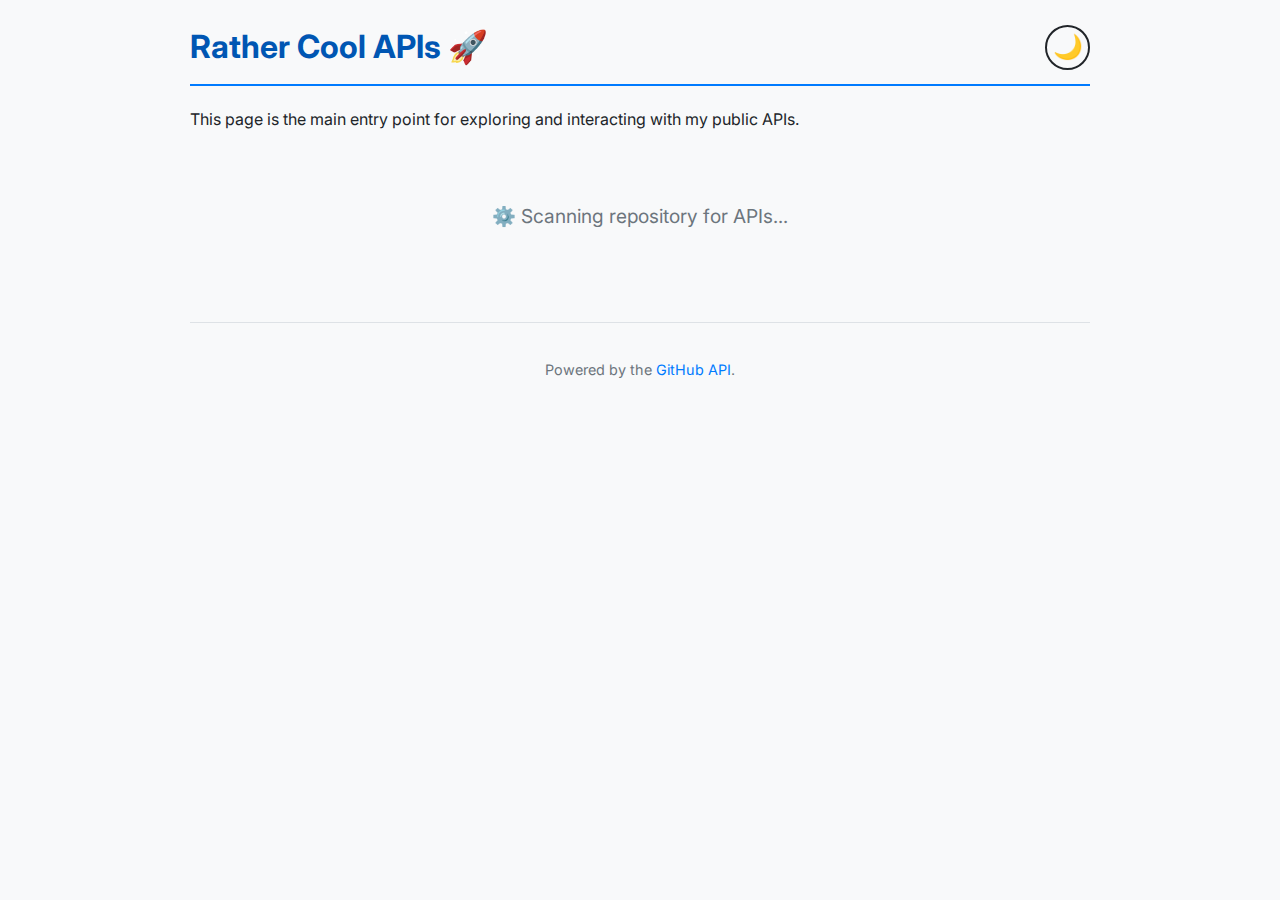
<file: public/index.html>
<!doctype html>
<html lang="en">
    <head>
        <meta charset="UTF-8" />
        <meta name="viewport" content="width=device-width, initial-scale=1.0" />
        <title>Rather Cool APIs - Fully Dynamic</title>
        <link rel="stylesheet" href="style.css" />
    </head>
    <body>
        <header>
            <h1>Rather Cool APIs 🚀</h1>
            <button id="theme-switcher" aria-label="Toggle theme">🌙</button>
        </header>
        <main>
            <p class="intro">
                This page is the main entry point for exploring and interacting
                with my public APIs.
            </p>
            <div id="api-container">
                <div class="loading">⚙️ Scanning repository for APIs...</div>
            </div>
        </main>
        <footer>
            <p>
                Powered by the
                <a
                    href="https://docs.github.com/en/rest/repos/contents"
                    target="_blank"
                    rel="noopener noreferrer"
                    >GitHub API</a
                >.
            </p>
        </footer>
        <script src="script.js"></script>
    </body>
</html>
</file>
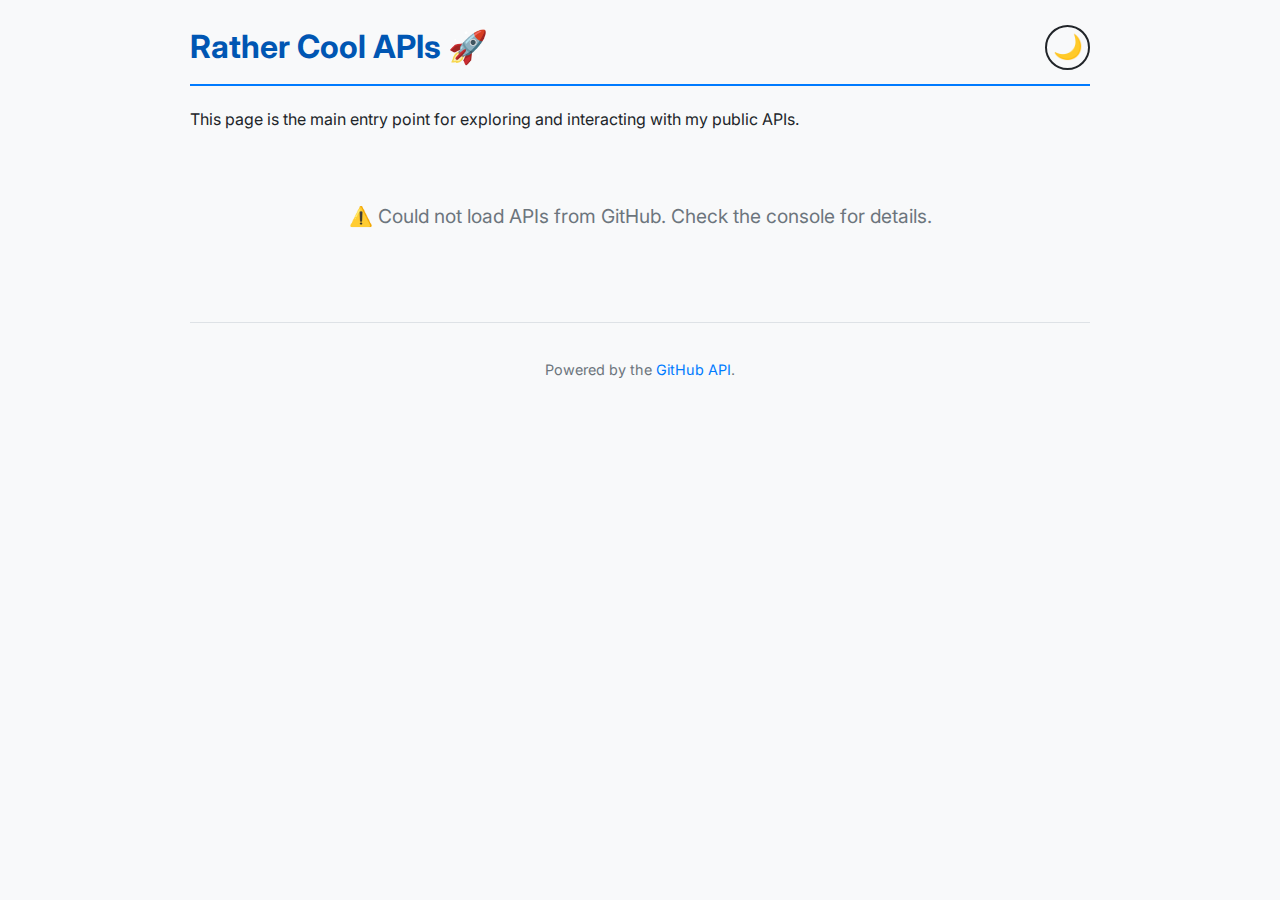
<file: web/index.html>
<!doctype html>
<html lang="en">
    <head>
        <meta charset="UTF-8" />
        <meta name="viewport" content="width=device-width, initial-scale=1.0" />
        <title>Rather Cool APIs - Fully Dynamic</title>
        <style>
            /* Import a modern font */
            @import url("https://fonts.googleapis.com/css2?family=Inter:wght@400;500;700&display=swap");

            /* Define color variables for light and dark themes */
            :root {
                --bg-color: #f8f9fa;
                --text-color: #212529;
                --header-color: #0056b3;
                --header-border: #007bff;
                --link-color: #007bff;
                --card-bg: #ffffff;
                --card-shadow: 0 4px 8px rgba(0, 0, 0, 0.05);
                --code-bg: #e9ecef;
                --preview-bg: #f1f3f5;
                --tab-border: #dee2e6;
                --tab-active-bg: #ffffff;
                --tab-inactive-bg: #f8f9fa;
                --icon-filter: invert(0%);
            }

            body.dark-mode {
                --bg-color: #121212;
                --text-color: #e0e0e0;
                --header-color: #90caff;
                --header-border: #58a6ff;
                --link-color: #58a6ff;
                --card-bg: #1e1e1e;
                --card-shadow: 0 4px 12px rgba(0, 0, 0, 0.4);
                --code-bg: #2d2d2d;
                --preview-bg: #252525;
                --tab-border: #444;
                --tab-active-bg: #1e1e1e;
                --tab-inactive-bg: #2d2d2d;
                --icon-filter: invert(100%);
            }

            /* General body styles */
            body {
                font-family:
                    "Inter",
                    -apple-system,
                    BlinkMacSystemFont,
                    "Segoe UI",
                    Roboto,
                    Helvetica,
                    Arial,
                    sans-serif;
                line-height: 1.7;
                color: var(--text-color);
                background-color: var(--bg-color);
                max-width: 900px;
                margin: 0 auto;
                padding: 20px;
                transition:
                    background-color 0.3s ease,
                    color 0.3s ease;
            }

            /* Header and theme switcher */
            header {
                display: flex;
                justify-content: space-between;
                align-items: center;
                border-bottom: 2px solid var(--header-border);
                padding-bottom: 10px;
                margin-bottom: 20px;
            }

            h1 {
                color: var(--header-color);
                margin: 0;
            }

            #theme-switcher {
                background: none;
                border: 2px solid var(--text-color);
                color: var(--text-color);
                font-size: 1.5rem;
                cursor: pointer;
                border-radius: 50%;
                width: 45px;
                height: 45px;
                display: flex;
                align-items: center;
                justify-content: center;
                transition:
                    transform 0.3s ease,
                    color 0.3s ease,
                    border-color 0.3s ease;
            }

            #theme-switcher:hover {
                transform: scale(1.1) rotate(15deg);
            }

            /* API Section Styling */
            .api-section {
                background-color: var(--card-bg);
                padding: 25px;
                margin-bottom: 25px;
                border-radius: 12px;
                box-shadow: var(--card-shadow);
                transition: background-color 0.3s ease;
            }

            h2 {
                color: var(--header-color);
                display: flex;
                align-items: center;
                margin-top: 0;
            }

            h2 img {
                margin-right: 15px;
                width: 40px;
                height: 40px;
                filter: var(
                    --icon-filter
                ); /* Invert icon colors in dark mode */
            }

            /* Tab styling */
            .tabs {
                display: flex;
                border-bottom: 1px solid var(--tab-border);
                margin-bottom: 15px;
            }

            .tab-button {
                background-color: var(--tab-inactive-bg);
                border: 1px solid var(--tab-border);
                padding: 10px 20px;
                cursor: pointer;
                border-bottom: none;
                border-radius: 8px 8px 0 0;
                margin-right: 5px;
                font-size: 1rem;
                font-weight: 500;
                color: var(--text-color);
                transition: background-color 0.3s ease;
            }

            .tab-button.active {
                background-color: var(--tab-active-bg);
                border-bottom: 1px solid var(--tab-active-bg);
            }

            .tab-content {
                display: none;
            }
            .tab-content.active {
                display: block;
            }

            /* Code and Preview blocks */
            .code-block,
            .output-preview {
                padding: 20px;
                border-radius: 8px;
                margin-top: 10px;
                font-family: "Courier New", Courier, monospace;
                transition: background-color 0.3s ease;
            }

            .code-block {
                background-color: var(--code-bg);
                white-space: pre-wrap;
                word-break: break-all;
            }

            .output-preview {
                background-color: var(--preview-bg);
                font-style: italic;
                white-space: pre-wrap;
            }

            /* Links and utility classes */
            a {
                color: var(--link-color);
                text-decoration: none;
            }
            a:hover {
                text-decoration: underline;
            }

            .loading,
            .error {
                text-align: center;
                font-size: 1.2em;
                color: #6c757d;
                padding: 50px;
            }

            /* Footer */
            footer {
                text-align: center;
                margin-top: 40px;
                padding-top: 20px;
                border-top: 1px solid var(--tab-border);
                font-size: 0.9rem;
                color: #6c757d;
            }
        </style>
    </head>
    <body>
        <header>
            <h1>Rather Cool APIs 🚀</h1>
            <button id="theme-switcher" aria-label="Toggle theme">🌙</button>
        </header>
        <main>
            <p class="intro">
                This page is the main entry point for exploring and interacting
                with my public APIs.
            </p>
            <div id="api-container">
                <div class="loading">⚙️ Scanning repository for APIs...</div>
            </div>
        </main>
        <footer>
            <p>
                Powered by the
                <a
                    href="https://docs.github.com/en/rest/repos/contents"
                    target="_blank"
                    rel="noopener noreferrer"
                    >GitHub API</a
                >.
            </p>
        </footer>
        <script>
            document.addEventListener("DOMContentLoaded", () => {
                // --- Theme Switcher Logic ---
                const themeSwitcher = document.getElementById("theme-switcher");
                const body = document.body;

                // Function to apply the saved theme on load
                const loadTheme = () => {
                    const isDarkMode =
                        localStorage.getItem("darkMode") === "true";
                    body.classList.toggle("dark-mode", isDarkMode);
                    themeSwitcher.textContent = isDarkMode ? "☀️" : "🌙";
                };

                // Event listener for the theme switcher button
                themeSwitcher.addEventListener("click", () => {
                    const isDarkMode = body.classList.toggle("dark-mode");
                    localStorage.setItem("darkMode", isDarkMode);
                    themeSwitcher.textContent = isDarkMode ? "☀️" : "🌙";
                });

                // --- Original API Fetching Logic ---
                /**
                 * Formats a folder name into a display-friendly API name.
                 * e.g., "dad-joke" -> "Dad Joke API"
                 * @param {string} folderName - The name of the folder.
                 * @returns {string} The formatted API name.
                 */
                function formatApiName(folderName) {
                    return (
                        folderName
                            .split("-")
                            .map(
                                (word) =>
                                    word.charAt(0).toUpperCase() +
                                    word.slice(1),
                            )
                            .join(" ") + " API"
                    );
                }

                /**
                 * Fetches a live preview from the API endpoint.
                 * @param {string} url - The URL of the API endpoint.
                 * @returns {Promise<string>} The text content from the API response.
                 */
                async function fetchApiPreview(url) {
                    try {
                        const response = await fetch(url);
                        if (!response.ok)
                            return `Preview not available (Status: ${response.status}).`;
                        return await response.text();
                    } catch (error) {
                        console.error(
                            `Error fetching preview for ${url}:`,
                            error,
                        );
                        return "Could not fetch preview.";
                    }
                }

                /**
                 * Main function to fetch repository contents and build the API list.
                 */
                async function fetchAndDisplayApis() {
                    const apiContainer =
                        document.getElementById("api-container");
                    const owner = "andrinoff";
                    const repo = "rather-cool-apis";
                    const path = "api";
                    const githubApiUrl = `https://api.github.com/repos/${owner}/${repo}/contents/${path}`;
                    const baseURL = "https://api.andrinoff.com/api/";

                    try {
                        const response = await fetch(githubApiUrl);
                        if (!response.ok) {
                            throw new Error(
                                `GitHub API request failed: ${response.status}`,
                            );
                        }
                        const contents = await response.json();
                        const apiDirs = contents.filter(
                            (item) => item.type === "dir",
                        );

                        apiContainer.innerHTML = ""; // Clear loading message

                        if (apiDirs.length === 0) {
                            apiContainer.innerHTML =
                                '<div class="error">No API folders found.</div>';
                            return;
                        }

                        for (const [index, dir] of apiDirs.entries()) {
                            const folderName = dir.name;
                            const apiName = formatApiName(folderName);
                            const endpointURL = `${baseURL}${folderName}`;
                            const iconURL = `https://raw.githubusercontent.com/${owner}/${repo}/main/${path}/${folderName}/favicon.ico`;

                            const pythonCode = `import requests\n\nresponse = requests.get("${endpointURL}")\nprint(response.text)`;
                            const javascriptCode = `fetch("${endpointURL}")\n  .then(response => response.text())\n  .then(data => console.log(data));`;
                            const goCode = `package main\n\nimport (\n\t"fmt"\n\t"io/ioutil"\n\t"net/http"\n)\n\nfunc main() {\n\tresp, err := http.Get("${endpointURL}")\n\tif err != nil {\n\t\tfmt.Println("Error:", err)\n\t\treturn\n\t}\n\tdefer resp.Body.Close()\n\tbody, _ := ioutil.ReadAll(resp.Body)\n\tfmt.Println(string(body))\n}`;

                            const apiSection = document.createElement("div");
                            apiSection.className = "api-section";
                            apiSection.innerHTML = `
                            <h2>
                                <img src="${iconURL}" alt="API icon" onerror="this.style.display='none'">
                                ${apiName}
                            </h2>
                            <p><strong>Endpoint:</strong> <a href="${endpointURL}" target="_blank" rel="noopener noreferrer">${endpointURL}</a></p>
                            <h3>Usage Examples</h3>
                            <div class="tabs">
                                <button class="tab-button active" data-tab="python-${index}">Python</button>
                                <button class="tab-button" data-tab="js-${index}">JavaScript</button>
                                <button class="tab-button" data-tab="go-${index}">Go</button>
                            </div>
                            <div id="python-${index}" class="tab-content active"><div class="code-block">${pythonCode}</div></div>
                            <div id="js-${index}" class="tab-content"><div class="code-block">${javascriptCode}</div></div>
                            <div id="go-${index}" class="tab-content"><div class="code-block">${goCode}</div></div>
                            <h3>Live Output Preview</h3>
                            <div class="output-preview" id="preview-${index}">Fetching preview...</div>
                        `;
                            apiContainer.appendChild(apiSection);

                            // Fetch and display the live preview
                            const previewText =
                                await fetchApiPreview(endpointURL);
                            document.getElementById(
                                `preview-${index}`,
                            ).textContent = previewText;
                        }
                    } catch (error) {
                        console.error("Error initializing page:", error);
                        apiContainer.innerHTML = `<div class="error">⚠️ Could not load APIs from GitHub. Check the console for details.</div>`;
                    }
                }

                // New, more robust tab switching using event delegation
                document
                    .getElementById("api-container")
                    .addEventListener("click", (event) => {
                        if (event.target.matches(".tab-button")) {
                            const button = event.target;
                            const tabId = button.dataset.tab;
                            const apiSection = button.closest(".api-section");

                            apiSection
                                .querySelectorAll(".tab-content")
                                .forEach((c) => c.classList.remove("active"));
                            apiSection
                                .querySelectorAll(".tab-button")
                                .forEach((b) => b.classList.remove("active"));

                            apiSection
                                .querySelector(`#${tabId}`)
                                .classList.add("active");
                            button.classList.add("active");
                        }
                    });

                // Initial calls
                loadTheme();
                fetchAndDisplayApis();
            });
        </script>
    </body>
</html>
</file>
<file: public/style.css>
/* Import a modern font */
@import url("https://fonts.googleapis.com/css2?family=Inter:wght@400;500;700&display=swap");

/* Define color variables for light and dark themes */
:root {
    --bg-color: #f8f9fa;
    --text-color: #212529;
    --header-color: #0056b3;
    --header-border: #007bff;
    --link-color: #007bff;
    --card-bg: #ffffff;
    --card-shadow: 0 4px 8px rgba(0, 0, 0, 0.05);
    --code-bg: #e9ecef;
    --preview-bg: #f1f3f5;
    --tab-border: #dee2e6;
    --tab-active-bg: #ffffff;
    --tab-inactive-bg: #f8f9fa;
    --icon-filter: invert(0%);
}

body.dark-mode {
    --bg-color: #121212;
    --text-color: #e0e0e0;
    --header-color: #90caff;
    --header-border: #58a6ff;
    --link-color: #58a6ff;
    --card-bg: #1e1e1e;
    --card-shadow: 0 4px 12px rgba(0, 0, 0, 0.4);
    --code-bg: #2d2d2d;
    --preview-bg: #252525;
    --tab-border: #444;
    --tab-active-bg: #1e1e1e;
    --tab-inactive-bg: #2d2d2d;
    --icon-filter: invert(100%);
}

/* General body styles */
body {
    font-family:
        "Inter",
        -apple-system,
        BlinkMacSystemFont,
        "Segoe UI",
        Roboto,
        Helvetica,
        Arial,
        sans-serif;
    line-height: 1.7;
    color: var(--text-color);
    background-color: var(--bg-color);
    max-width: 900px;
    margin: 0 auto;
    padding: 20px;
    transition:
        background-color 0.3s ease,
        color 0.3s ease;
}

/* Header and theme switcher */
header {
    display: flex;
    justify-content: space-between;
    align-items: center;
    border-bottom: 2px solid var(--header-border);
    padding-bottom: 10px;
    margin-bottom: 20px;
}

h1 {
    color: var(--header-color);
    margin: 0;
}

#theme-switcher {
    background: none;
    border: 2px solid var(--text-color);
    color: var(--text-color);
    font-size: 1.5rem;
    cursor: pointer;
    border-radius: 50%;
    width: 45px;
    height: 45px;
    display: flex;
    align-items: center;
    justify-content: center;
    transition:
        transform 0.3s ease,
        color 0.3s ease,
        border-color 0.3s ease;
}

#theme-switcher:hover {
    transform: scale(1.1) rotate(15deg);
}

/* API Section Styling */
.api-section {
    background-color: var(--card-bg);
    padding: 25px;
    margin-bottom: 25px;
    border-radius: 12px;
    box-shadow: var(--card-shadow);
    transition: background-color 0.3s ease;
}

h2 {
    color: var(--header-color);
    display: flex;
    align-items: center;
    margin-top: 0;
}

h2 img {
    margin-right: 15px;
    width: 40px;
    height: 40px;
    filter: var(--icon-filter); /* Invert icon colors in dark mode */
}

/* Tab styling */
.tabs {
    display: flex;
    border-bottom: 1px solid var(--tab-border);
    margin-bottom: 15px;
}

.tab-button {
    background-color: var(--tab-inactive-bg);
    border: 1px solid var(--tab-border);
    padding: 10px 20px;
    cursor: pointer;
    border-bottom: none;
    border-radius: 8px 8px 0 0;
    margin-right: 5px;
    font-size: 1rem;
    font-weight: 500;
    color: var(--text-color);
    transition: background-color 0.3s ease;
}

.tab-button.active {
    background-color: var(--tab-active-bg);
    border-bottom: 1px solid var(--tab-active-bg);
}

.tab-content {
    display: none;
}
.tab-content.active {
    display: block;
}

/* Code and Preview blocks */
.code-block,
.output-preview {
    padding: 20px;
    border-radius: 8px;
    margin-top: 10px;
    font-family: "Courier New", Courier, monospace;
    transition: background-color 0.3s ease;
}

.code-block {
    background-color: var(--code-bg);
    white-space: pre-wrap;
    word-break: break-all;
}

.output-preview {
    background-color: var(--preview-bg);
    font-style: italic;
    white-space: pre-wrap;
}

/* Links and utility classes */
a {
    color: var(--link-color);
    text-decoration: none;
}
a:hover {
    text-decoration: underline;
}

.loading,
.error {
    text-align: center;
    font-size: 1.2em;
    color: #6c757d;
    padding: 50px;
}

/* Footer */
footer {
    text-align: center;
    margin-top: 40px;
    padding-top: 20px;
    border-top: 1px solid var(--tab-border);
    font-size: 0.9rem;
    color: #6c757d;
}
</file>
